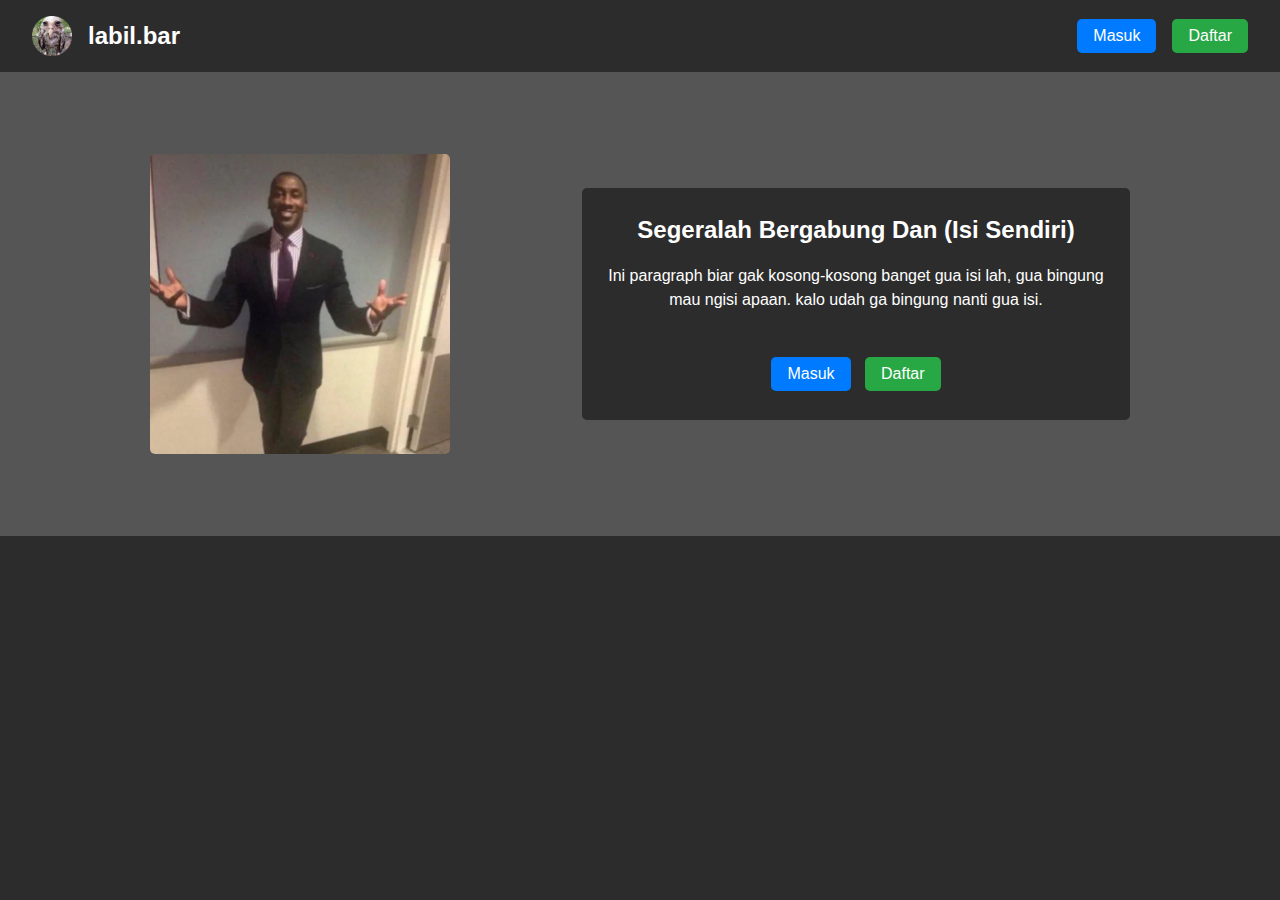
<file: index.html>
<!DOCTYPE html>
<html lang="en">
<head>
    <meta charset="UTF-8">
    <meta name="viewport" content="width=device-width, initial-scale=1.0">
    <link rel="shortcut icon" href="labil.bar.png" type="image/x-icon">
    <title>labil.bar</title>

    <style>

body {
    margin: 0;
    font-family: Arial, sans-serif;
    background-color: #2c2c2c;
    color: white;
    line-height: 1.5;
}

.top-box {
    display: flex;
    justify-content: space-between;
    align-items: center;
    padding: 1rem 2rem;
    background-color: #2c2c2c;
    color: white;
    box-shadow: 0 2px 5px rgba(0, 0, 0, 0.1);
}

.logo-title {
    display: flex;
    align-items: center;
}

.logo {
    height: 2.5rem;
    margin-right: 1rem;
}

.title {
    font-size: 1.5rem;
    margin: 0;
}

.auth-buttons {
    display: flex;
    gap: 1rem;
}

.auth-buttons button {
    padding: 0.5rem 1rem;
    font-size: 1rem;
    color: white;
    background-color: #555;
    border: none;
    border-radius: 5px;
    cursor: pointer;
    transition: background-color 0.3s;
}

.auth-buttons .login-btn {
    background-color: #007bff;
}

.auth-buttons .register-btn {
    background-color: #28a745;
}

.auth-buttons button:hover {
    background-color: #444;
}

.opening {
    background-color: #555;
    display: flex;
    flex-direction: row;
    justify-content: center;
    align-items: center;
    padding: 2rem 1rem;
    max-width: 100%;
    height: 400px;
    margin: 0 auto;
}

.yaudah {
    border: 0;
    border-radius: 5px;
    margin: 2rem;
    width: 300px;
    height: 300px;
    flex-shrink: 0;
    object-fit: cover; /* Keep image aspect ratio */
    margin-right: 100px;
}

.textopen {
    background-color: #2c2c2c;
    border: 0;
    color: white;
    padding: 1.5rem;
    margin: 1rem 2rem;
    border-radius: 5px;
    max-width: 500px;
    text-align: center;
}

.textopen p {
    font-size: 1rem;
    margin: 1rem 0;
}

.auth-buttons2 button {
    padding: 0.5rem 1rem;
    margin: 5px;
    font-size: 1rem;
    color: white;
    background-color: #555;
    border: none;
    border-radius: 5px;
    cursor: pointer;
    transition: background-color 0.3s;
}

.auth-buttons2 .login-btn {
    background-color: #007bff;
}

.auth-buttons2 .register-btn {
    background-color: #28a745;
}

.auth-buttons2 button:hover {
    background-color: #444;
}

.textopen h2 {
    font-size: 1.5rem;
    margin: 0 0 1rem;
}

/* Media Queries */
@media (max-width: 768px) {
    .top-box {
        flex-direction: column;
        align-items: center;
    }

    .opening {
        flex-direction: column;
        padding: 2rem 1rem;
    }

    .yaudah {
        width: 100%;
        max-width: 400px;
        height: auto;
    }

    .textopen {
        max-width: 100%;
        margin: 1rem 0;
        text-align: center;
    }
}
    </style>
</head>
<body>
    <header class="top-box">
        <div class="logo-title">
            <img src="labil.bar.png" alt="Logo" class="logo">
            <h1 class="title">labil.bar</h1>
        </div>
        <div class="auth-buttons">
            <button onclick="location.href='login.html'" class="login-btn">Masuk</button>
            <button onclick="location.href='register.html'" class="register-btn">Daftar</button>
        </div>
    </header>

    <div class="opening">
        <img src="blackguyinsuit.png" alt="yaudah" class="yaudah">
        <div class="textopen">
            <h2>Segeralah Bergabung Dan (Isi Sendiri)</h2>
            <p>Ini paragraph biar gak kosong-kosong banget gua isi lah, gua bingung mau ngisi apaan. kalo udah ga bingung nanti gua isi. <br> <br></p>
            <div class="auth-buttons2">
                <button onclick="location.href='login.html'" class="login-btn">Masuk</button>
                <button onclick="location.href='register.html'" class="register-btn">Daftar</button>
            </div>
        </div>
    </div>

</body>
</html>
</file>
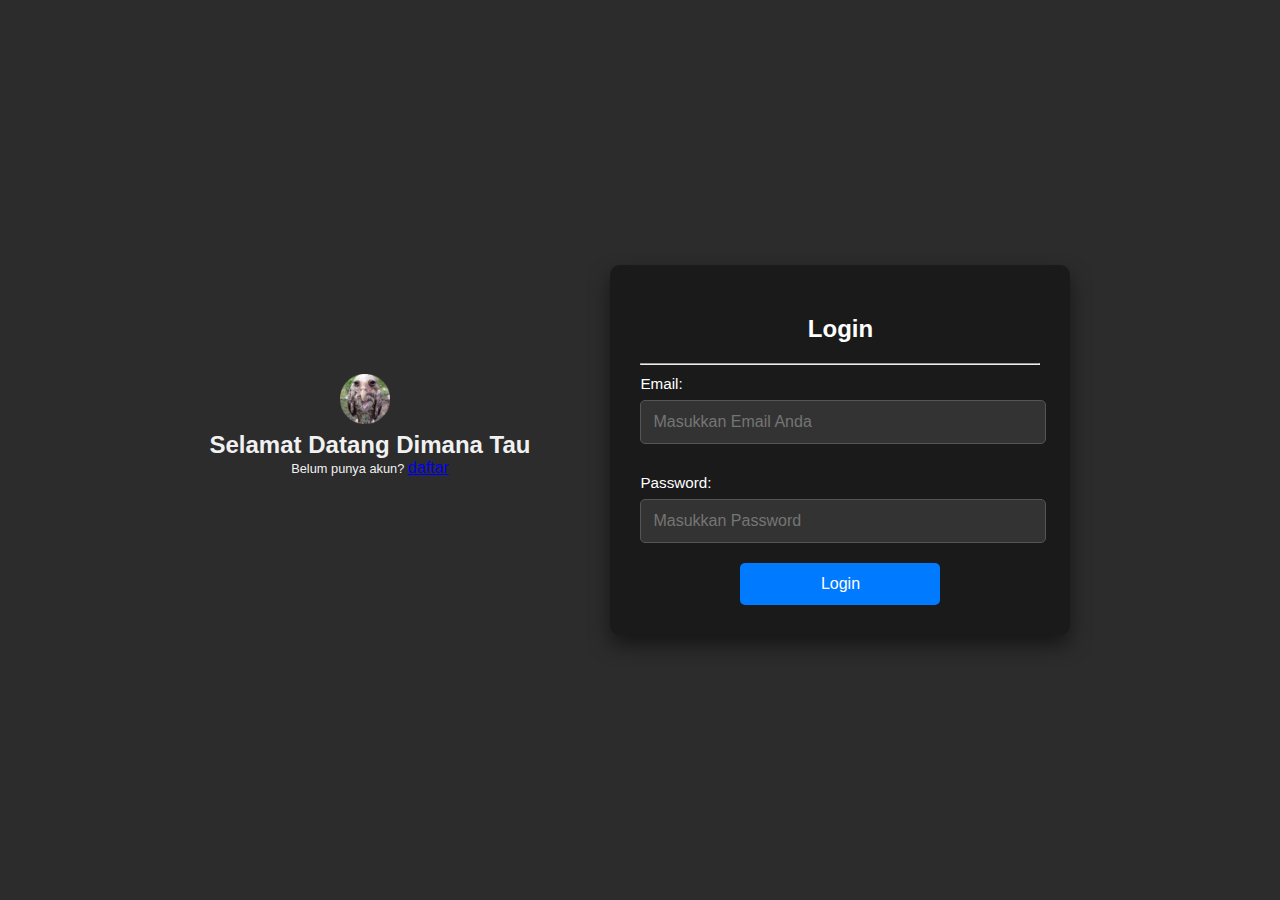
<file: login.html>
<!DOCTYPE html>
<html lang="en">
<head>
    <meta charset="UTF-8">
    <meta name="viewport" content="width=device-width, initial-scale=1.0">
    <title>Login Dulu Guys!</title>
    <link rel="shortcut icon" href="labil.bar.png" type="image/x-icon"> 
    <style>
        body {
            font-family: Arial, sans-serif;
            background-color: #2c2c2c;
            margin: 0;
            color: white;
            display: flex;
            justify-content: center;
            align-items: center;
            height: 100vh;
        }

        .container {
            background-color: #1a1a1a;
            padding: 30px;
            border-radius: 10px;
            box-shadow: 0px 10px 20px rgba(0, 0, 0, 0.5);
            width: 400px;
            text-align: center;
        }

        .content {
            margin-bottom: 20px;
            font-size: 1.8rem;
            margin-right: 80px;
        }

        label {
            text-align: left;
            display: block;
            margin-top: 10px;
            font-size: 0.95rem;
        }

        input {
            width: 95%;
            padding: 12px;
            margin-top: 8px;
            margin-bottom: 20px;
            border: 1px solid #555;
            border-radius: 5px;
            background-color: #333;
            color: #ddd;
            font-size: 1rem;
        }

        input:focus {
            outline: none;
            border-color: #007bff;
        }

        button {
            width: 50%;
            justify-content: center;
            padding: 0.75rem 1rem;
            background-color: #007bff;
            color: white;
            border: none;
            border-radius: 5px;
            font-size: 1rem;
            cursor: pointer;
            transition: background-color 0.3s ease;
            align-items: center;
            flex-direction: column;
            display: block;
            margin: auto;
        }

        button:hover {
            background-color: #444;
        }

        .content {
            margin-bottom: 50px;
        }

        .content h2 {
            font-size: 1.5rem;
            margin: 0px;
            color: #f1f1f1;
            text-align: center;
        }

        .content p {
            font-size: 0.8rem;
            margin: 0px;
            color: #f1f1f1;
            text-align: center;
        }

        .content a {
            font-size: 1rem;
        }

        .content img {
            width: 50px;
            margin-left: 130px;
        }
    </style>
</head>
<body>
    <div class="content">
        <img src="labil.bar.png" alt="labil.bar-icon">
        <h2>Selamat Datang Dimana Tau</h2>
        <p>Belum punya akun? <a href="register.html" target="_self" title="register">daftar</a></p>
    </div>

    <div class="container">
        <h2>Login</h2>
        <hr>
        <form id="login">
            <label for="email">Email:</label>
            <input type="email" id="email" name="email" placeholder="Masukkan Email Anda">
        
            <label for="password">Password:</label>
            <input type="password" name="password" id="password" placeholder="Masukkan Password">
        
            <button type="submit">Login</button>
        </form>
        
        <script>
        document.getElementById('login').addEventListener('submit', async function(event) {
    event.preventDefault();

    const email = document.getElementById('email').value;
    const password = document.getElementById('password').value;

    try {
        const response = await fetch('http://localhost:5000/api/auth/login', {
            method: 'POST',
            headers: {
                'Content-Type': 'application/json'
            },
            body: JSON.stringify({ email, password })
        });

        const result = await response.json();
        if (result.token) {
            alert('Login berhasil!');
            // Simpan token di localStorage untuk akses selanjutnya
            localStorage.setItem('token', result.token);
        } else {
            alert(result.msg);
        }
    } catch (error) {
        console.error('Error:', error);
        alert('Terjadi kesalahan saat login');
    }
});

        </script>
    </div>
</body>
</html>
</file>
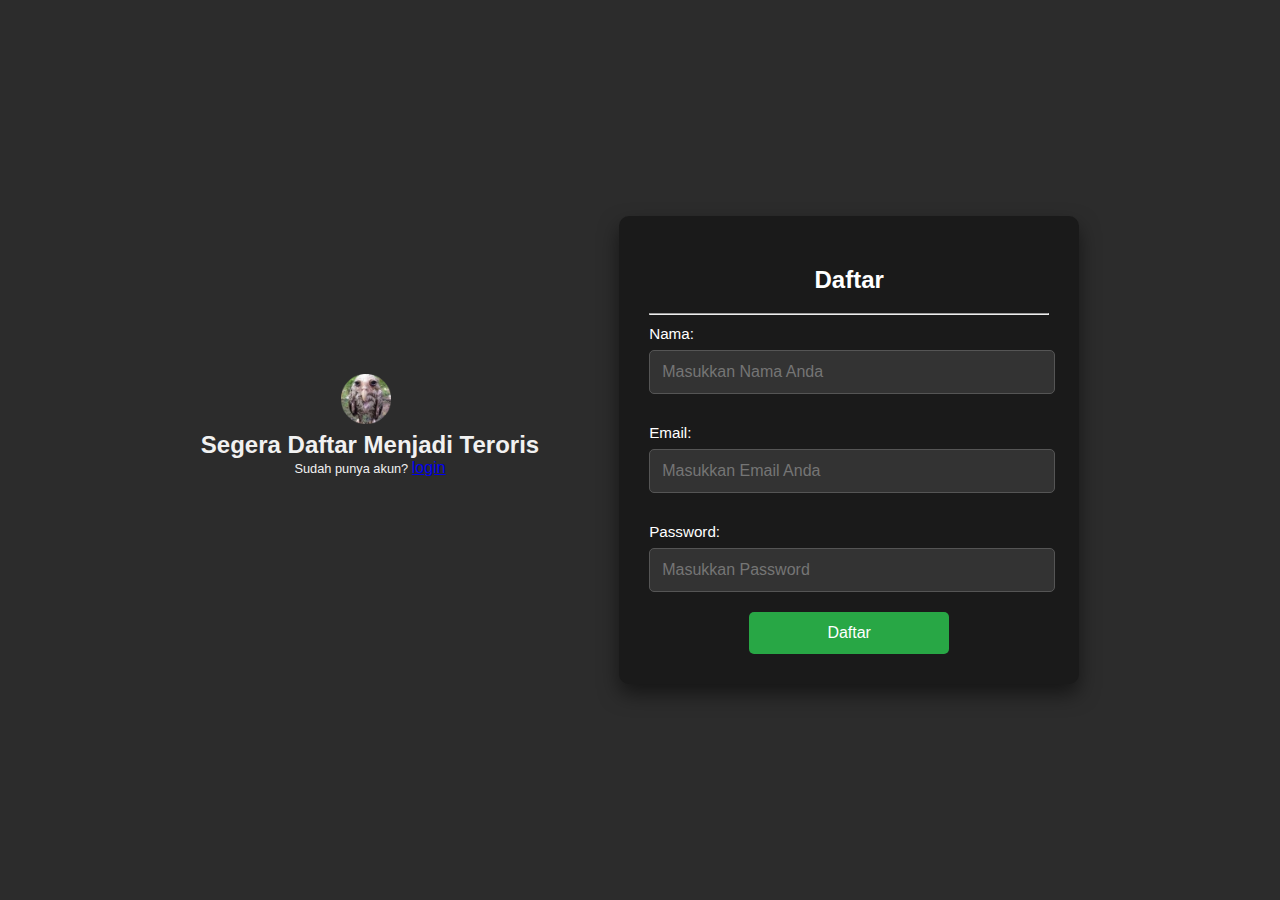
<file: register.html>
<!DOCTYPE html>
    <html lang="en">
    <head>
        <link rel="shortcut icon" href="labil.bar.png" type="image/x-icon">
        <meta charset="UTF-8">
        <meta name="viewport" content="width=device-width, initial-scale=1.0">
        <title>Daftar Dulu Guys!</title>
        <style>
            body {
                font-family: Arial, sans-serif;
                background-color: #2c2c2c;
                margin: 0;
                color: white;
                display: flex;
                justify-content: center;
                align-items: center;
                height: 100vh;
            }

            .container {
                background-color: #1a1a1a;
                padding: 30px;
                border-radius: 10px;
                box-shadow: 0px 10px 20px rgba(0, 0, 0, 0.5);
                width: 400px;
                text-align: center;
            }

            .content {
                margin-bottom: 20px;
                font-size: 1.8rem;
                margin-right: 80px;
            }

            label {
                text-align: left;
                display: block;
                margin-top: 10px;
                font-size: 0.95rem;
            }

            input {
                width: 95%;
                padding: 12px;
                margin-top: 8px;
                margin-bottom: 20px;
                border: 1px solid #555;
                border-radius: 5px;
                background-color: #333;
                color: #ddd;
                font-size: 1rem;
            }

            input:focus {
                outline: none;
                border-color: #007bff;
            }

            button {
                width: 50%;
                justify-content: center;
                padding: 0.75rem 1rem;
                background-color: #28a745;
                color: white;
                border: none;
                border-radius: 5px;
                font-size: 1rem;
                cursor: pointer;
                transition: background-color 0.3s ease;
                align-items: center;
                flex-direction: column;
                display: block;
                margin: auto;
            }

            button:hover {
                background-color: #444;
            }

            .content {
                margin-bottom: 50px;
            }

            .content h2 {
                font-size: 1.5rem;
                margin: 0px;
                color: #f1f1f1;
                text-align: center;
            }

            .content p {
                font-size: 0.8rem;
                margin: 0px;
                color: #f1f1f1;
                text-align: center;
            }

            .content a {
                font-size: 1rem;
            }

            .content img{
                width: 50px;
                margin-left: 140px;
            }

        </style>
    </head>
    <body>
        <div class="content">
            <img src="labil.bar.png" alt="labil.bar-icon">
            <h2>Segera Daftar Menjadi Teroris</h2>
            <p>Sudah punya akun? <a href="login.html" target="_self" title="register">login</a></p>
        </div>

        <div class="container">
            <h2>Daftar</h2>
            <hr>
            <form id="daftar">
                <label for="namabaru">Nama:</label>
                <input type="text" id="namabaru" name="namabaru" placeholder="Masukkan Nama Anda">
            
                <label for="emails">Email:</label>
                <input type="email" name="emails" id="emails" placeholder="Masukkan Email Anda">
            
                <label for="passbaru">Password:</label>
                <input type="password" name="passbaru" id="passbaru" placeholder="Masukkan Password">
            
                <button type="submit">Daftar</button>
            </form>
            
            <script>
                document.getElementById('daftar').addEventListener('submit', async function(event) {
    event.preventDefault();

    const nama = document.getElementById('namabaru').value;
    const email = document.getElementById('emails').value;
    const password = document.getElementById('passbaru').value;

    try {
        const response = await fetch('http://localhost:5000/api/auth/register', {
            method: 'POST',
            headers: {
                'Content-Type': 'application/json'
            },
            body: JSON.stringify({ name: nama, email: email, password: password })
        });

        const result = await response.json();
        alert(result.msg);  // Tampilkan pesan sukses atau gagal
    } catch (error) {
        console.error('Error:', error);
        alert('Terjadi kesalahan saat register');
    }
});
                </script>
                           
        </div>
    </body>
    </html>
</file>
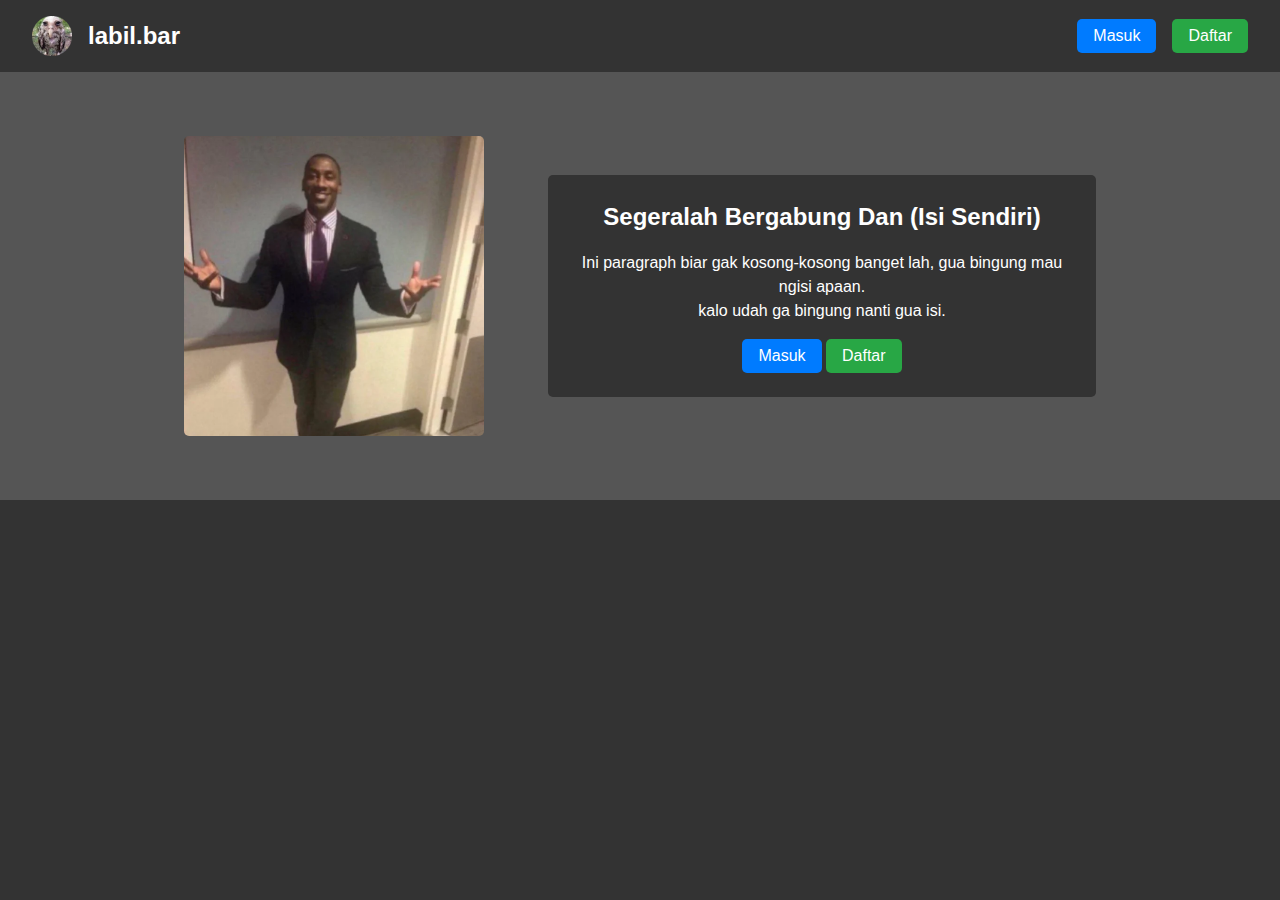
<file: test.html>
<!DOCTYPE html>
<html lang="en">
<head>
    <meta charset="UTF-8">
    <meta name="viewport" content="width=device-width, initial-scale=1.0">
    <title>My Website</title>
    <style>

body {
    margin: 0;
    font-family: Arial, sans-serif;
    background-color: #333;
    color: white;
    line-height: 1.5;
}

.top-box {
    display: flex;
    justify-content: space-between;
    align-items: center;
    padding: 1rem 2rem;
    background-color: #333;
    color: white;
    box-shadow: 0 2px 5px rgba(0, 0, 0, 0.1);
}

.logo-title {
    display: flex;
    align-items: center;
}

.logo {
    height: 2.5rem;
    margin-right: 1rem;
}

.title {
    font-size: 1.5rem;
    margin: 0;
}

.auth-buttons {
    display: flex;
    gap: 1rem;
}

.auth-buttons button {
    padding: 0.5rem 1rem;
    font-size: 1rem;
    color: white;
    background-color: #555;
    border: none;
    border-radius: 5px;
    cursor: pointer;
    transition: background-color 0.3s;
}

.auth-buttons .login-btn {
    background-color: #007bff;
}

.auth-buttons .register-btn {
    background-color: #28a745;
}

.auth-buttons button:hover {
    background-color: #444;
}

.opening {
    background-color: #555;
    display: flex;
    flex-direction: row;
    justify-content: center;
    align-items: center;
    padding: 2rem 1rem;
    max-width: 100%;
    margin: 0 auto;
}

.yaudah {
    border: 0;
    border-radius: 5px;
    margin: 2rem;
    width: 300px;
    height: 300px;
    flex-shrink: 0;
    object-fit: cover; /* Keep image aspect ratio */
}

.textopen {
    background-color: #333;
    border: 0;
    color: white;
    padding: 1.5rem ;
    margin: 1rem 2rem;
    border-radius: 5px;
    max-width: 500px;
    text-align: center;
}

.textopen p {
    font-size: 1rem;
    margin: 1rem 0;
}

.auth-buttons2 button {
    padding: 0.5rem 1rem;
    font-size: 1rem;
    color: white;
    background-color: #555;
    border: none;
    border-radius: 5px;
    cursor: pointer;
    transition: background-color 0.3s;
}

.auth-buttons2 .login-btn {
    background-color: #007bff;
}

.auth-buttons2 .register-btn {
    background-color: #28a745;
}

.auth-buttons2 button:hover {
    background-color: #444;
}

.textopen h2 {
    font-size: 1.5rem;
    margin: 0 0 1rem;
}

/* Media Queries */
@media (max-width: 768px) {
    .top-box {
        flex-direction: column;
        align-items: center;
    }

    .opening {
        flex-direction: column;
        padding: 2rem 1rem;
    }

    .yaudah {
        width: 100%;
        max-width: 400px;
        height: auto;
    }

    .textopen {
        max-width: 100%;
        margin: 1rem 0;
        text-align: center;
    }
}
    </style>
</head>
<body>
    <header class="top-box">
        <div class="logo-title">
            <img src="labil.bar.png" alt="Logo" class="logo">
            <h1 class="title">labil.bar</h1>
        </div>
        <div class="auth-buttons">
            <button onclick="location.href='#login'" class="login-btn">Masuk</button>
            <button onclick="location.href='#register'" class="register-btn">Daftar</button>
        </div>
    </header>

    <div class="opening">
        <img src="blackguyinsuit.png" alt="yaudah" class="yaudah">
        <div class="textopen">
            <h2>Segeralah Bergabung Dan (Isi Sendiri)</h2>
            <p>Ini paragraph biar gak kosong-kosong banget lah, gua bingung mau ngisi apaan. <br> kalo udah ga bingung nanti gua isi.</p>
            <div class="auth-buttons2">
                <button onclick="location.href='#login'" class="login-btn">Masuk</button>
                <button onclick="location.href='#register'" class="register-btn">Daftar</button>
            </div>
        </div>
    </div>

</body>
</html>
</file>
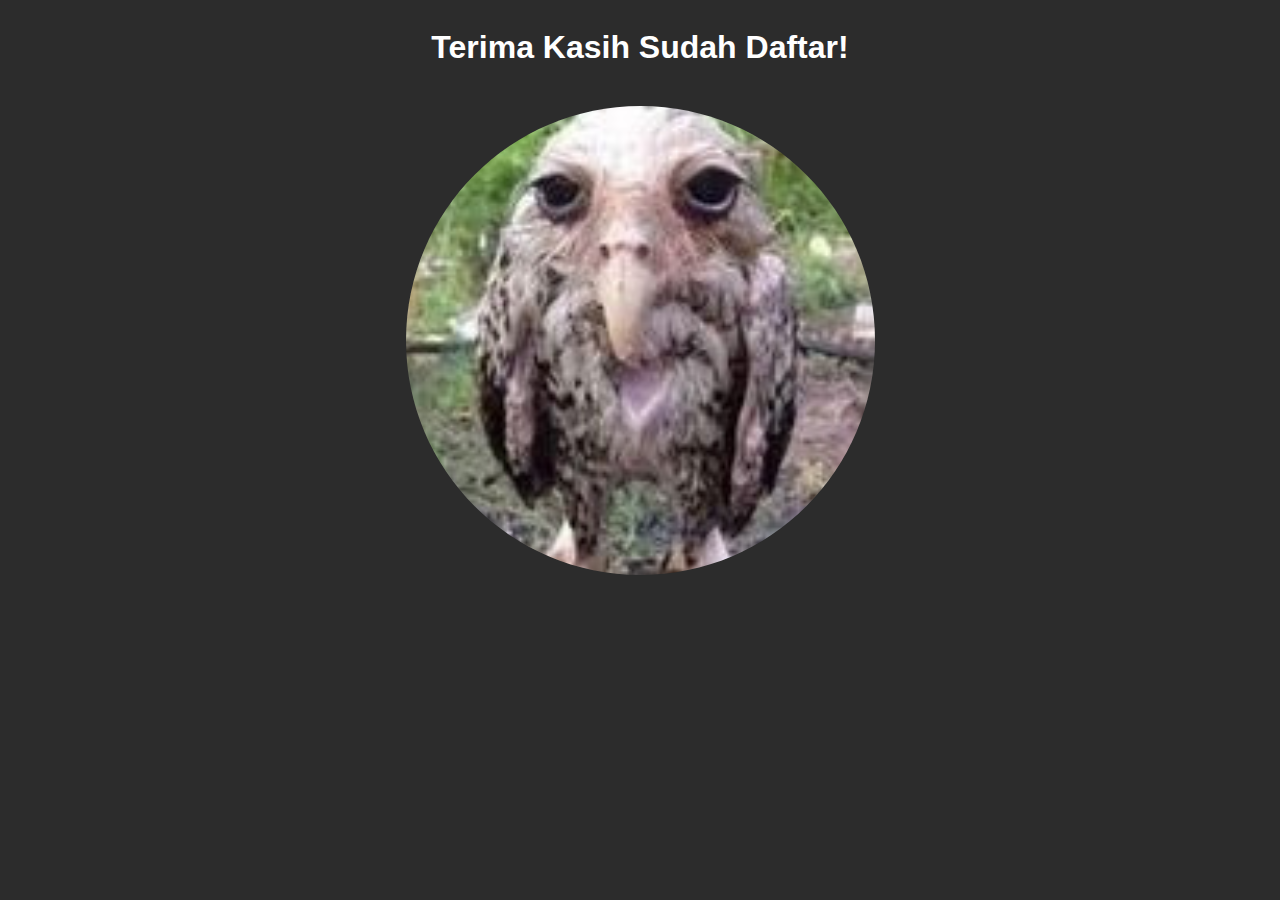
<file: thanks.html>
<!DOCTYPE html>
<html lang="en">
<head>
    <meta charset="UTF-8">
    <meta name="viewport" content="width=device-width, initial-scale=1.0">
    <title>Document</title>
    <link rel="shortcut icon" href="labil.bar.png" type="image/x-icon">
    <style>
        body{
            background-color: #2c2c2c ;
            font-family: Arial, sans-serif;
            color: white;
            justify-content: center;
            align-items: center;
            display: flex;
            flex-direction: column;
        }
    </style>
</head>

<body>
    <h1>Terima Kasih Sudah Daftar!</h1>
    <br>
    <img src="labil.bar.png" alt="icon labil.bar">
</body>
</html>
</file>
